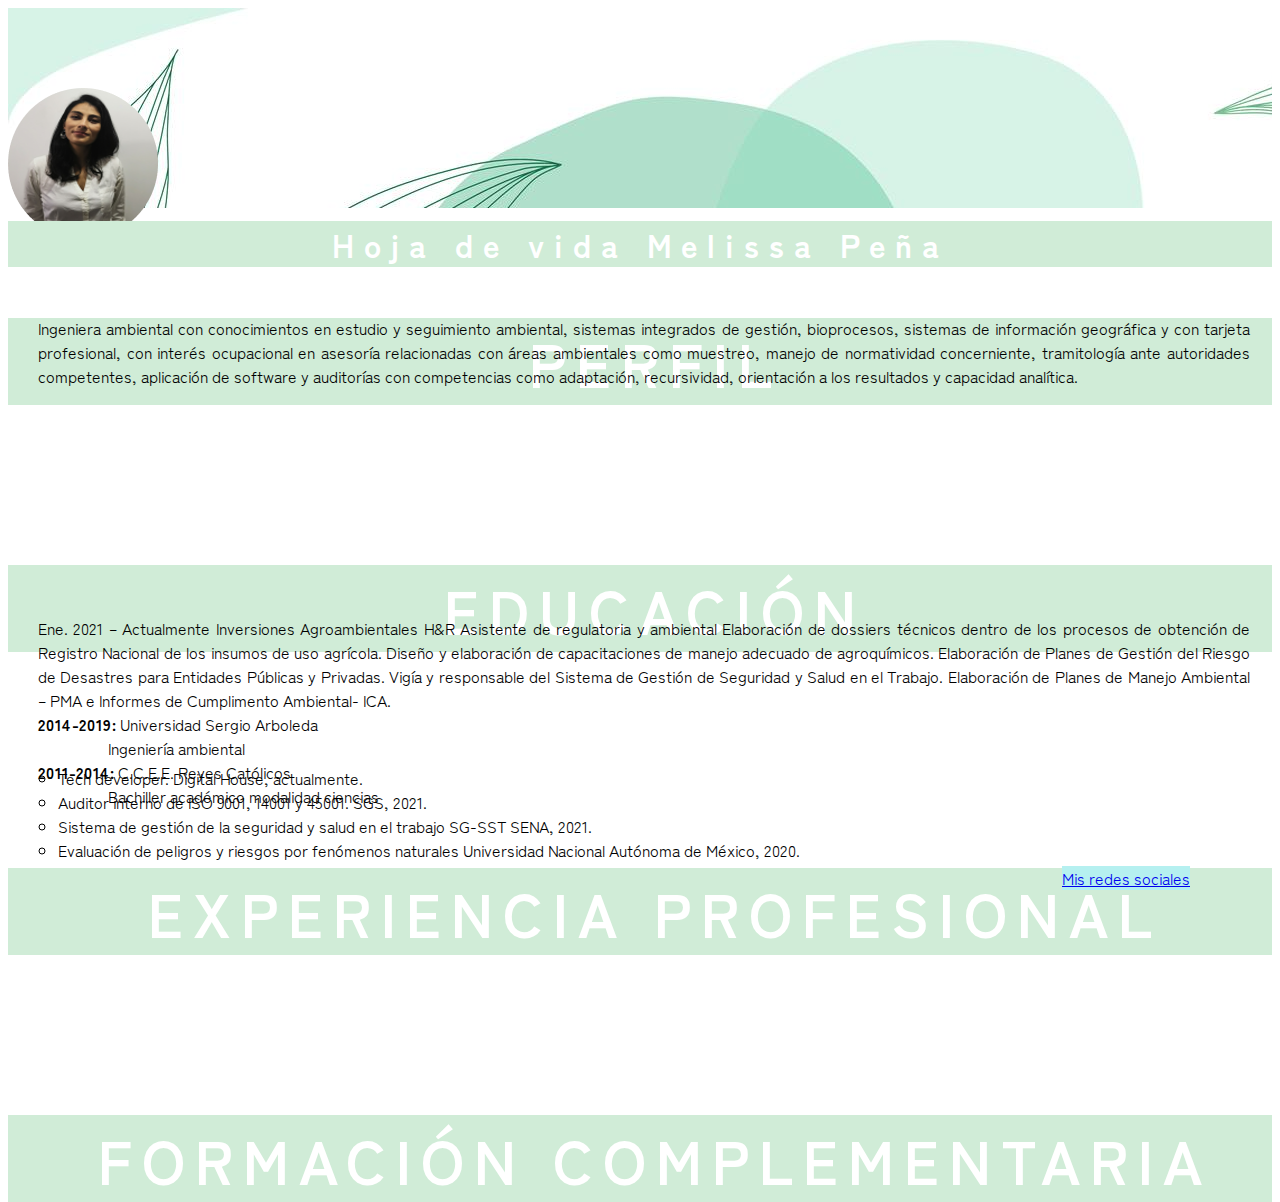
<file: CV/index.html>
<!DOCTYPE html>
<html lang="es">
<head>
    <meta charset="UTF-8">
    <meta http-equiv="X-UA-Compatible" content="IE=edge">
    <meta name="viewport" content="width=device-width, initial-scale=1.0">
    <link rel="preconnect" href="https://fonts.googleapis.com">
    <link rel="preconnect" href="https://fonts.gstatic.com" crossorigin>
    <link href="https://fonts.googleapis.com/css2?family=Zen+Kaku+Gothic+New:wght@300&display=swap" rel="stylesheet">
    <link href="css/style.css" rel="stylesheet">
    <title>Resumen de vida</title>
</head>

<body>
   
    <header>
        <div class="banner">
        <div class="foto"><img src="img/Imagen1.png" alt="Foto perfil" id="Foto CV"></div>
        <h1>Hoja de vida Melissa Peña</h1>
        </div>
    </header> 

    <main>
        <h3 class="title1">PERFIL</h3>
        <p class="p1">Ingeniera ambiental con conocimientos en estudio y seguimiento ambiental,
            sistemas integrados de gestión, bioprocesos, sistemas de información
            geográfica y con tarjeta profesional, con interés ocupacional en asesoría
            relacionadas con áreas ambientales como muestreo, manejo de
            normatividad concerniente, tramitología ante autoridades competentes,
            aplicación de software y auditorías con competencias como adaptación,
            recursividad, orientación a los resultados y capacidad analítica.</p>

        <h3 class="title2">EDUCACIÓN</h3>

            <ul class="p2" type="none">
                <li><span class="negrita">2014-2019: </span><span>Universidad Sergio Arboleda </br><article>Ingeniería ambiental</article></span></li>
                
                <li><span class="negrita">2011-2014: </span><span>C.C.E.E. Reyes Católicos </br><article> Bachiller académico modalidad ciencias</article></span></li>
            </ul>

        <h3 class="title3">Experiencia profesional</h3>
      
            <p class="p3">
                Ene. 2021 – Actualmente
                Inversiones Agroambientales H&R Asistente de regulatoria y ambiental
                Elaboración de dossiers técnicos dentro de los procesos de obtención de
                Registro Nacional de los insumos de uso agrícola. Diseño y elaboración de
                capacitaciones de manejo adecuado de agroquímicos. Elaboración de Planes
                de Gestión del Riesgo de Desastres para Entidades Públicas y Privadas. Vigía
                y responsable del Sistema de Gestión de Seguridad y Salud en el Trabajo.
                Elaboración de Planes de Manejo Ambiental – PMA e Informes de
                Cumplimento Ambiental- ICA.</p>
               

        <h3 class="title4">Formación complementaria</h3>
           
                <ul type="circle" class="p4">
                <li>Tech developer. Digital House, actualmente. </li>
                <li>Auditor interno de ISO 9001, 14001 y 45001.
                SGS, 2021.</li>
                <li>Sistema de gestión de la seguridad y salud en el trabajo SG-SST
                SENA, 2021.</li>
                <li>Evaluación de peligros y riesgos por fenómenos naturales
                Universidad Nacional Autónoma de México, 2020.</li>
                </ul>
    </main>
    <footer class="enlace">
        <a href="Redes.html"> Mis redes sociales</a>

    </footer>   




</body>
</html>
</file>
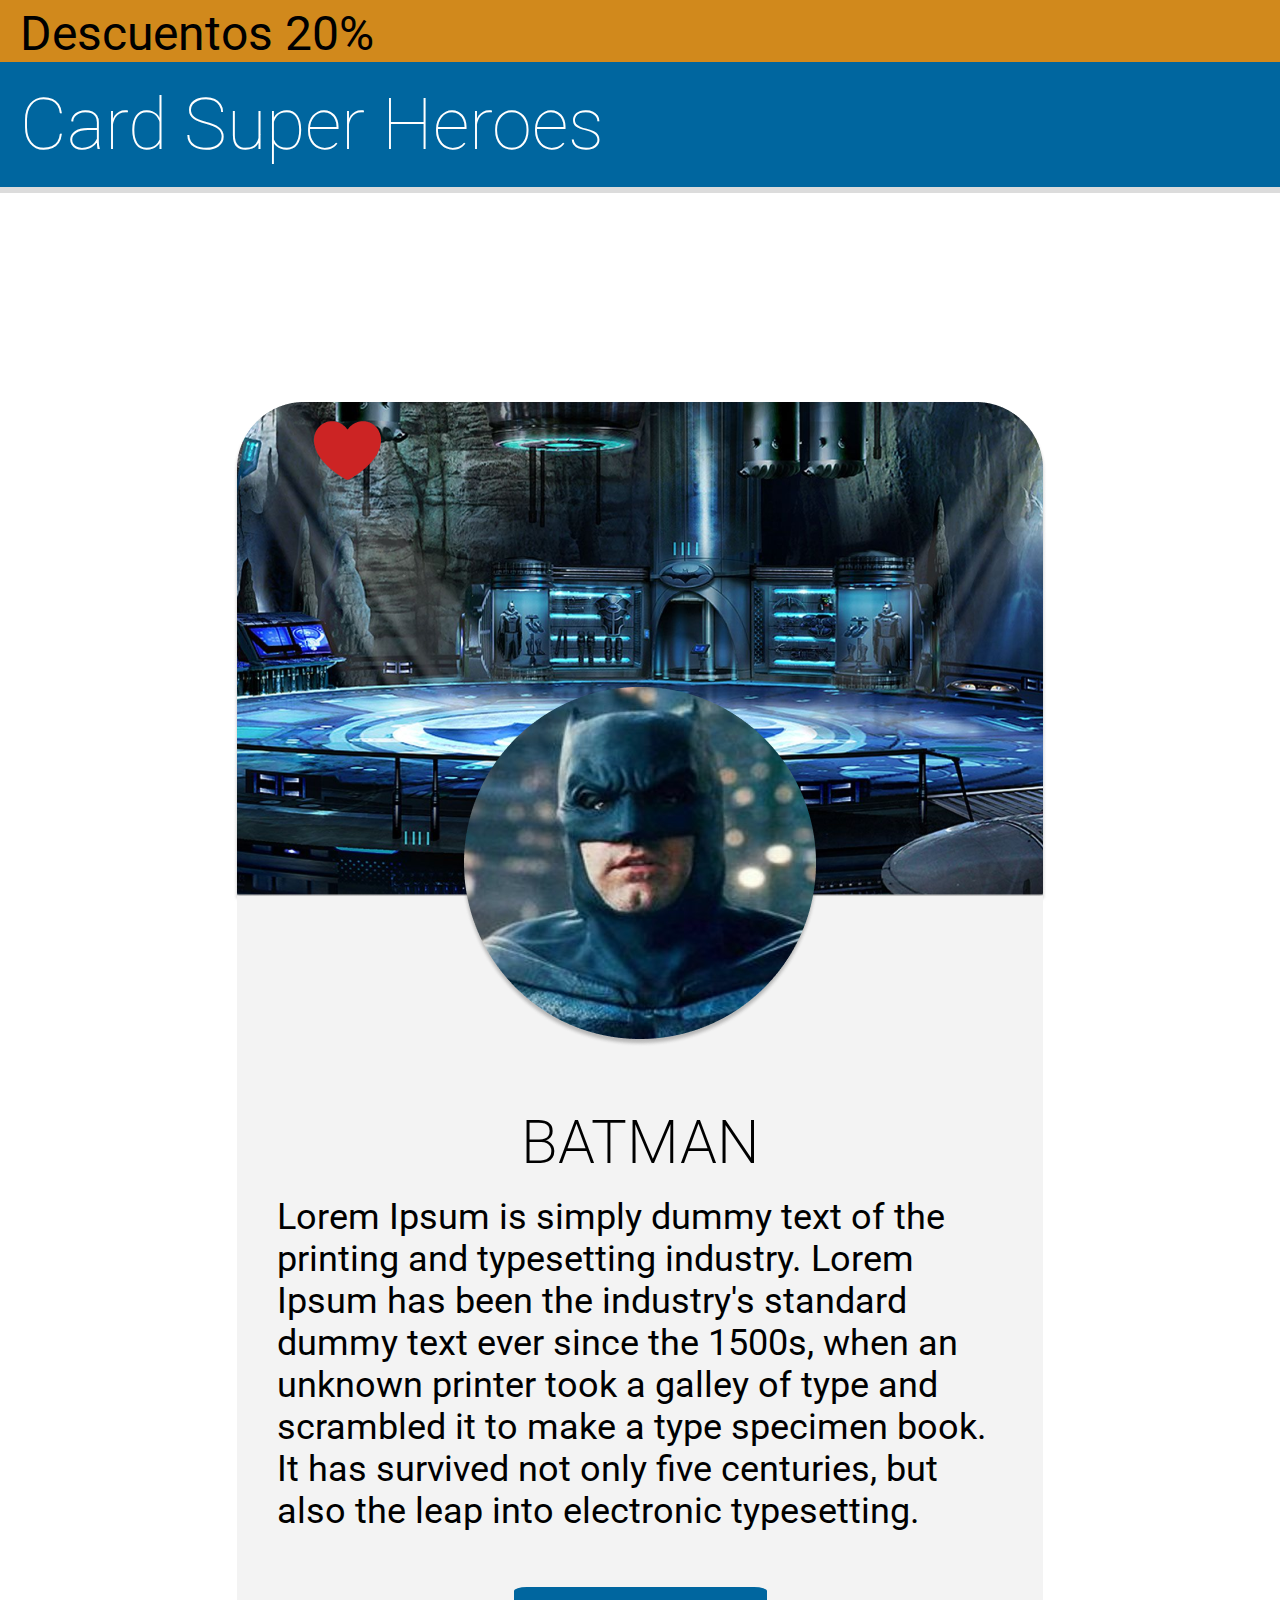
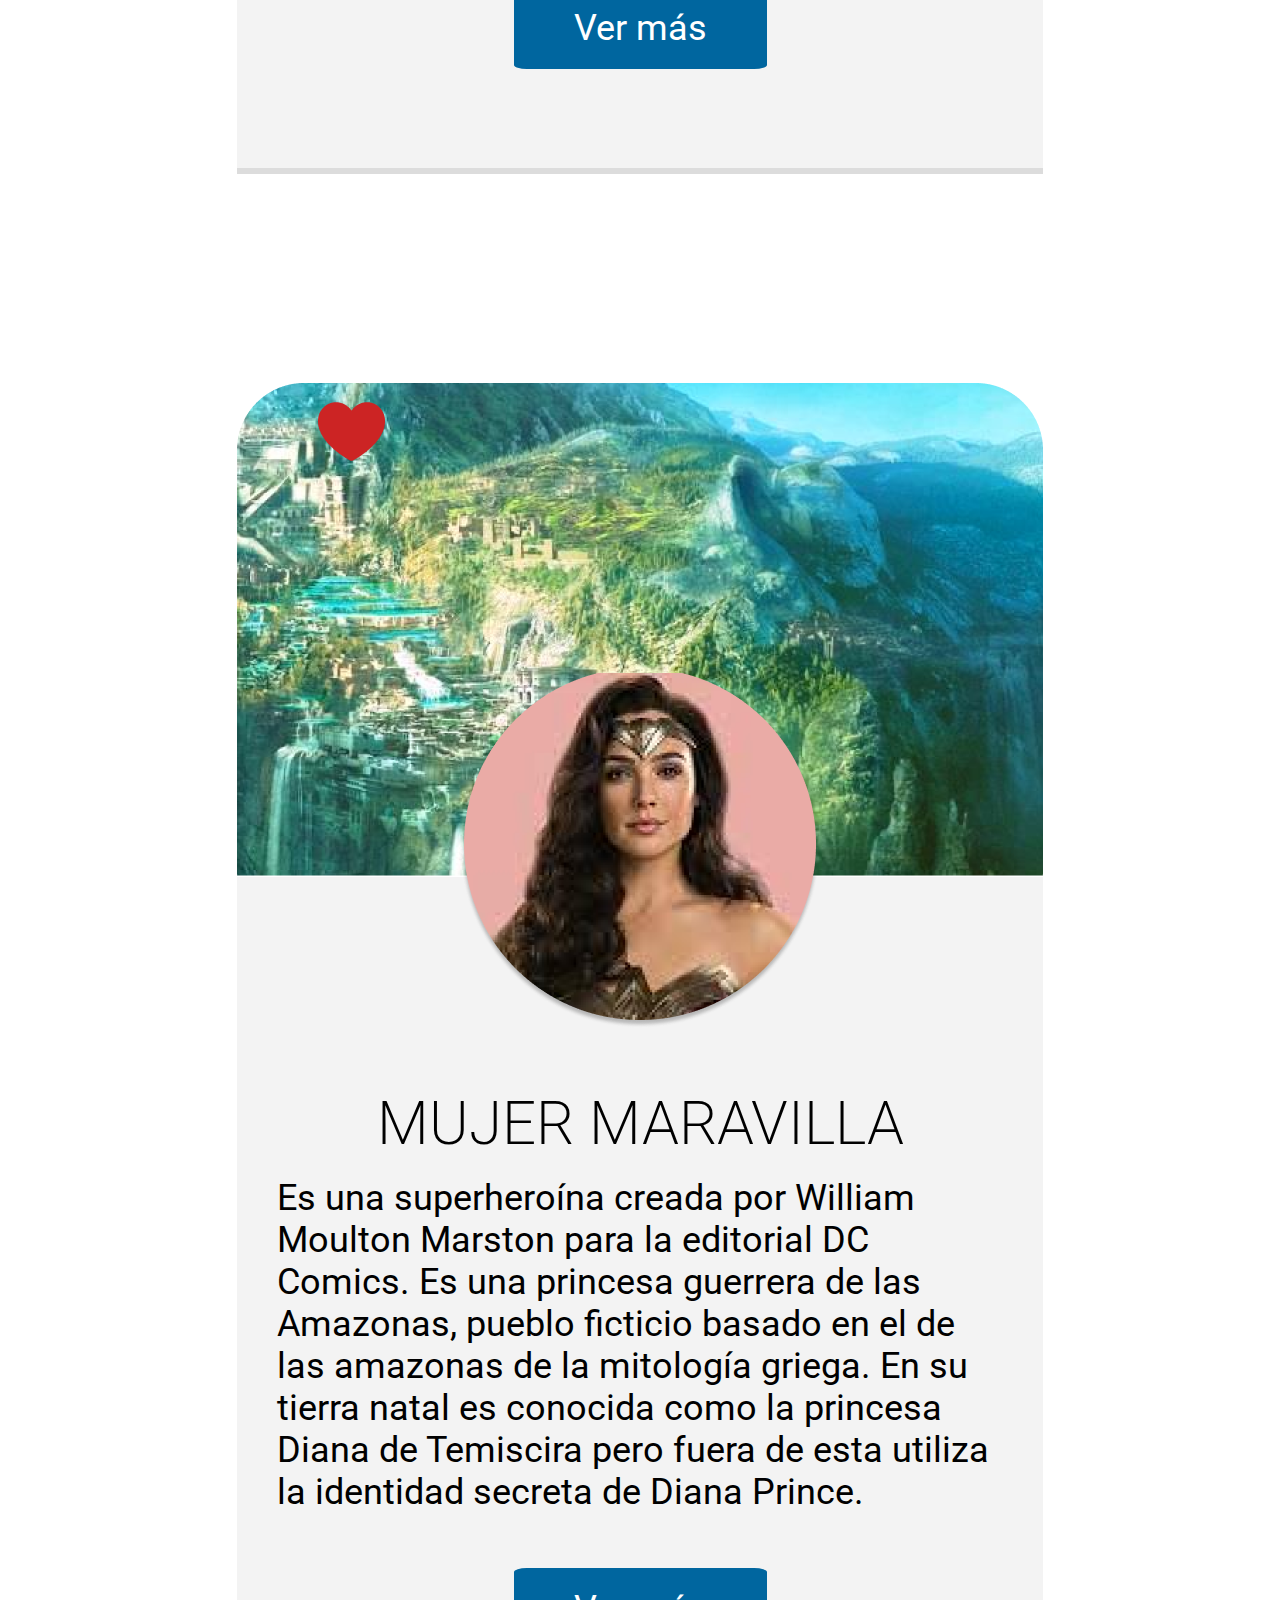
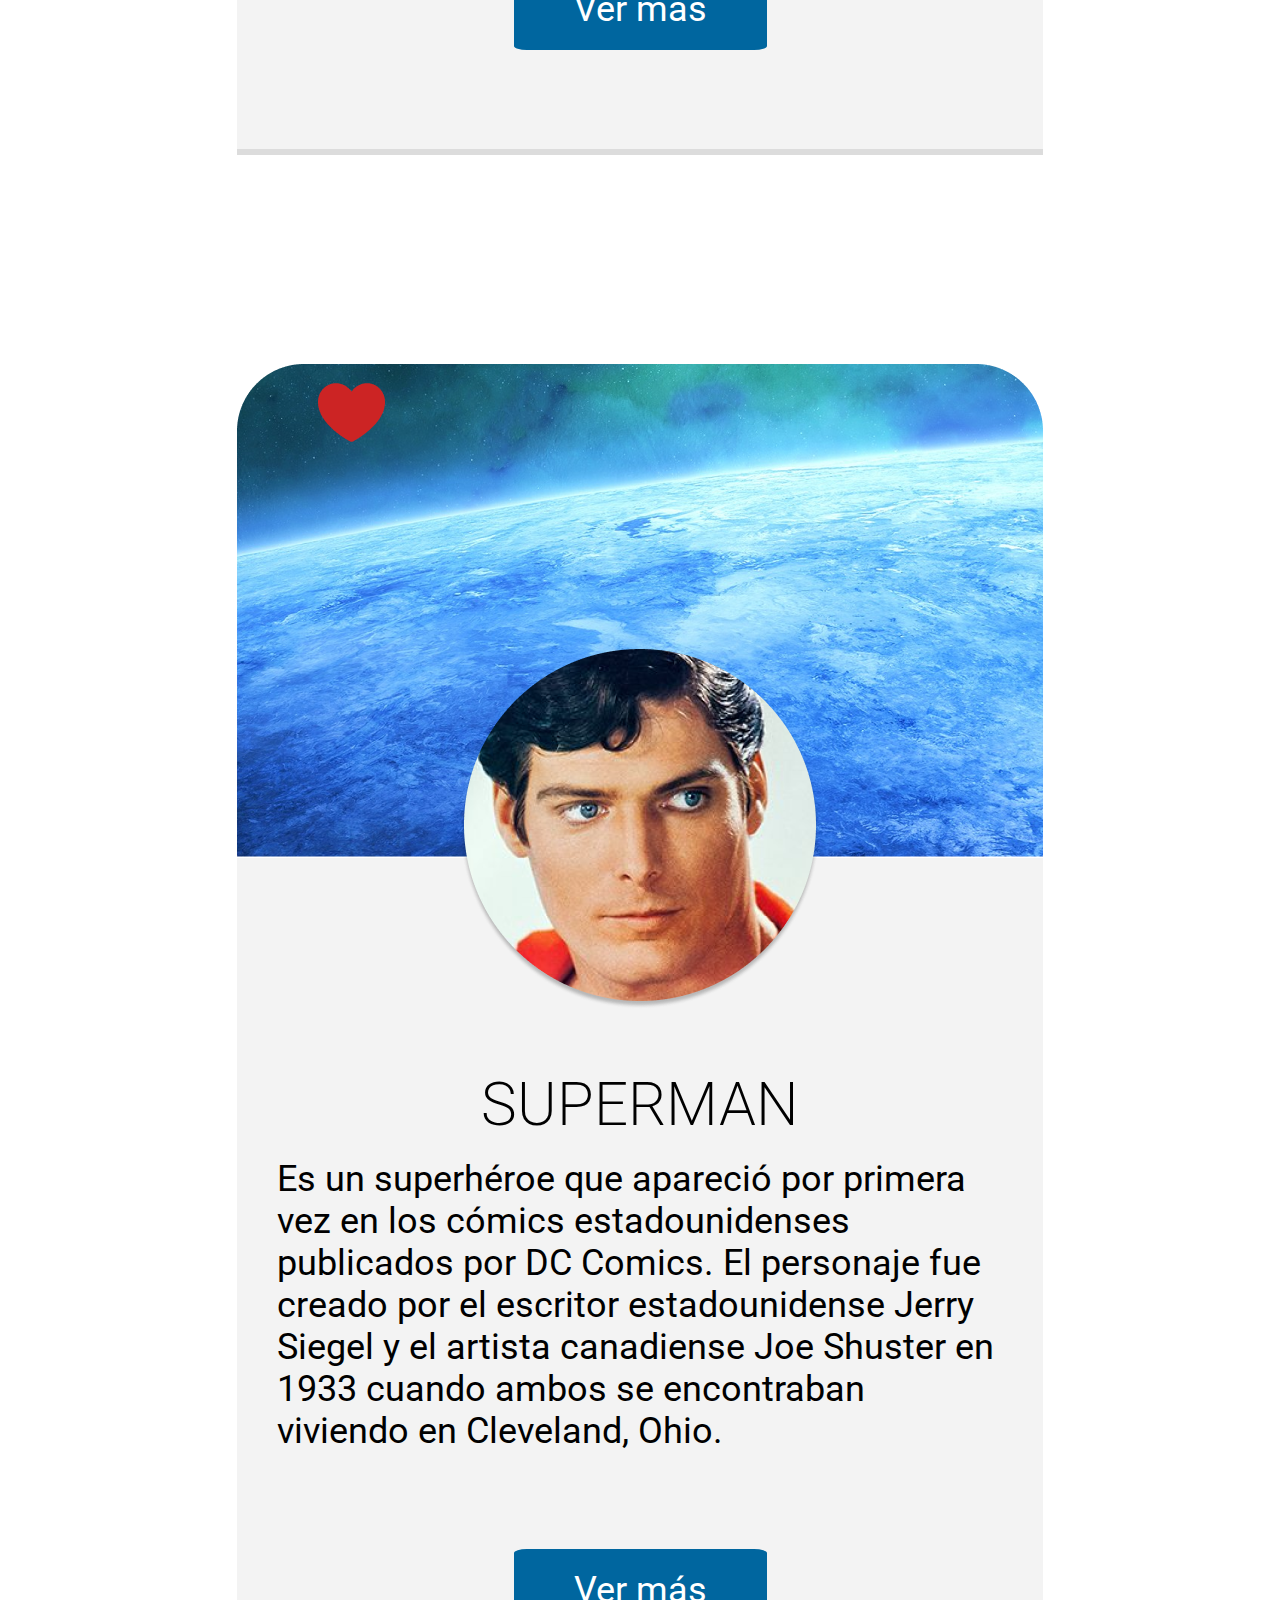
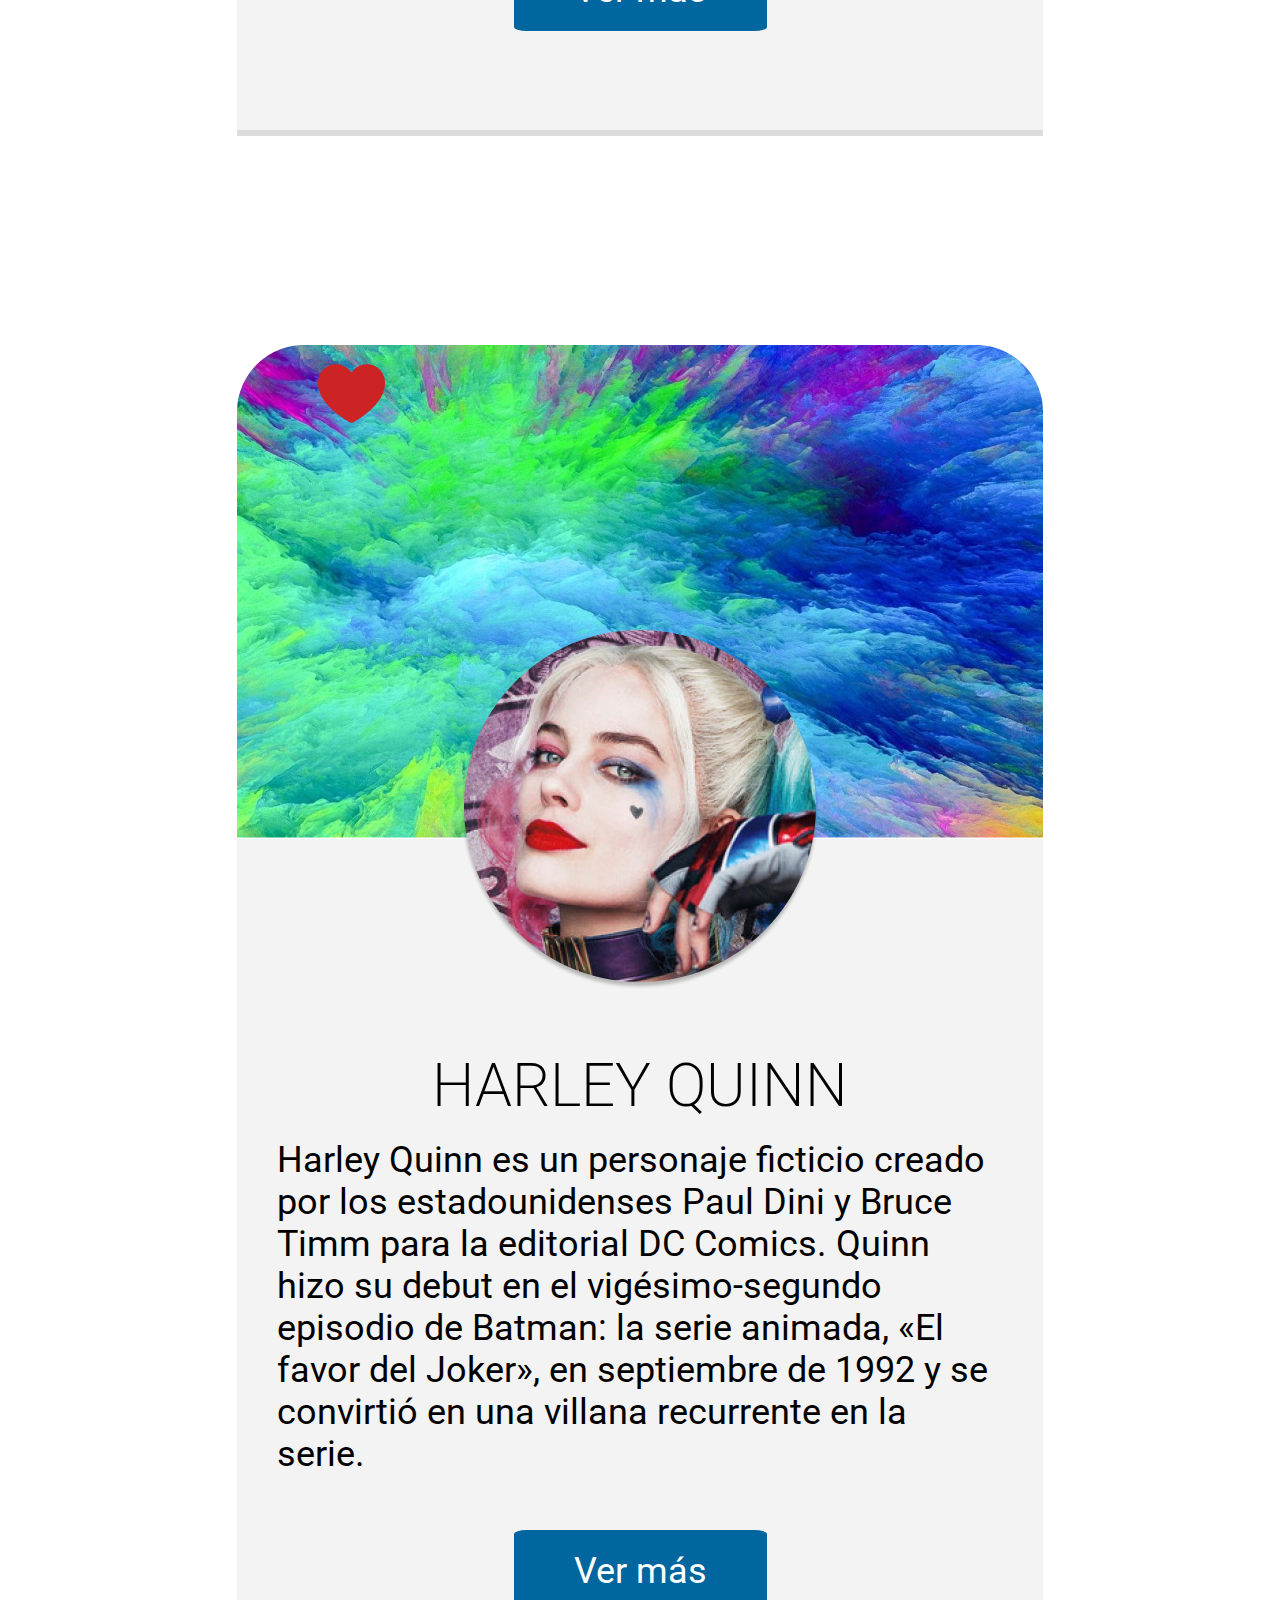
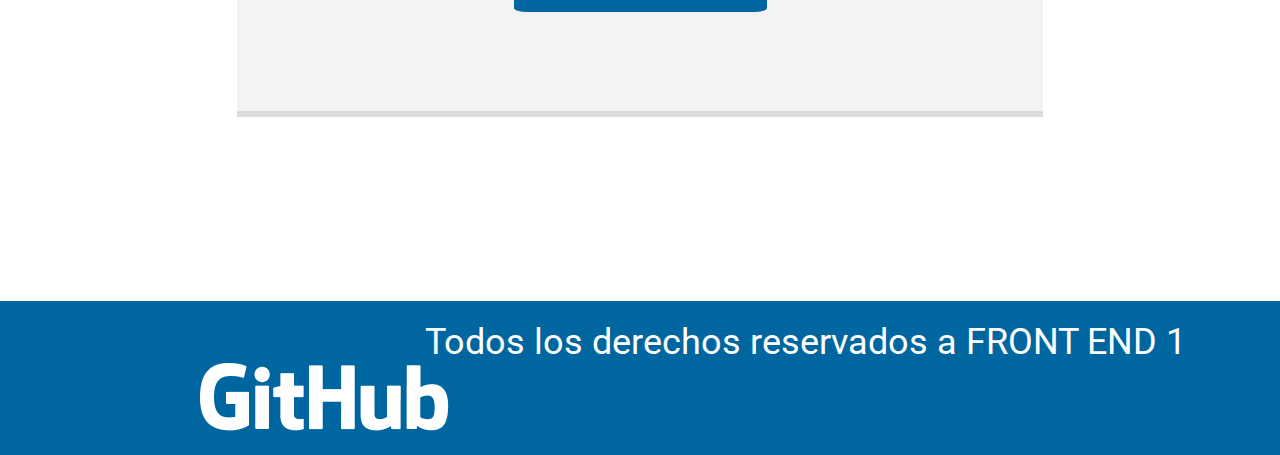
<file: Heroes/index.html>
<!DOCTYPE html>
<html lang="es">
<head>
    <meta charset="UTF-8">
    <meta http-equiv="X-UA-Compatible" content="IE=edge">
    <meta name="viewport" content="width=device-width, initial-scale=1.0">
    <title>Heroes</title>
    <link href="css/style.css" rel="stylesheet">
</head>

<body>
    <header>
        <div class="dcto">Descuentos 20%</div>
        <h1>Card Super Heroes</h1>
    </header>
            
    <main>
        <div class="bloque">
           
            <section>
                <h2>BATMAN</h2>
                <div class="back">
                    <img src="./img/fondoBatman.png">
                </div>    
                <div class="profile">
                    <img  src="./img/perfilBatmaN.png">
                </div>
                <div class="heart">
                    <img src="./img/heart.png">
                </div>
                
                <p>
                    Lorem Ipsum is simply dummy text of the printing and typesetting industry. Lorem Ipsum has been the industry's standard dummy text ever since the 1500s, when an unknown printer took a galley of type and scrambled it to make a type specimen book. It has survived not only five centuries, but also the leap into electronic typesetting.
                </p>
                <button>Ver más</button>
            </section>
        
            <section>
                <h2>MUJER MARAVILLA</h2>
                <div class="back">
                    <img src="./img/fondoMaravilla.png">
                </div>
                    <div class="profile">
                    <img src="./img/perfilMaravilla.png">
                </div>
                <div class="heart">
                    <img src="./img/heart.png">
                </div>
                <p>
                Es una superheroína creada por William Moulton Marston para la editorial DC Comics. Es una princesa guerrera de las Amazonas, pueblo ficticio basado en el de las amazonas de la mitología griega. En su tierra natal es conocida como la princesa Diana de Temiscira pero fuera de esta utiliza la identidad secreta de Diana Prince. 
                </p>
                <button>Ver más</button>
            </section>
        </div>
        <div class="bloque">
            <section>
                <h2>SUPERMAN</h2>
                <div class="back">
                    <img src="./img/fondoSuper.png">
                </div>
                <div class="profile">
                    <img src="./img/perfilSuper.png">
                </div>
                <div class="heart">
                    <img src="./img/heart.png">
                </div>
                <p>
                    Es un superhéroe que apareció por primera vez en los cómics estadounidenses publicados por DC Comics. ​
                    El personaje fue creado por el escritor estadounidense Jerry Siegel y el artista canadiense Joe Shuster en 1933 cuando ambos se encontraban viviendo en Cleveland, Ohio.
                </p>
                <button>Ver más</button>
            </section>
            <section class="none">
                <h2>HARLEY QUINN</h2>
                <div class="back">
                    <img src="./img/FondoHarley.png">
                </div>
                    <div class="profile">
                    <img src="./img/perfilHarley.png">
                </div>
                <div class="heart">
                     <img src="./img/heart.png">
                </div>
                <p>
                    Harley Quinn es un personaje ficticio creado por los estadounidenses Paul Dini y Bruce Timm para la editorial DC Comics. Quinn hizo su debut en el vigésimo-segundo episodio de Batman: la serie animada, «El favor del Joker», en septiembre de 1992 y se convirtió en una villana recurrente en la serie.
                </p>
                <button>Ver más</button>
            </section>
        </div>
          
    </main>
    <footer>
        <div class="final">
            <article>Todos los derechos reservados a FRONT END 1</article>
        </div>
      
        <div class="git">
                <img src="./img/Vector.png" alt="GitHub">
        </div>

        
    </footer>

</body>
</html>
</file>
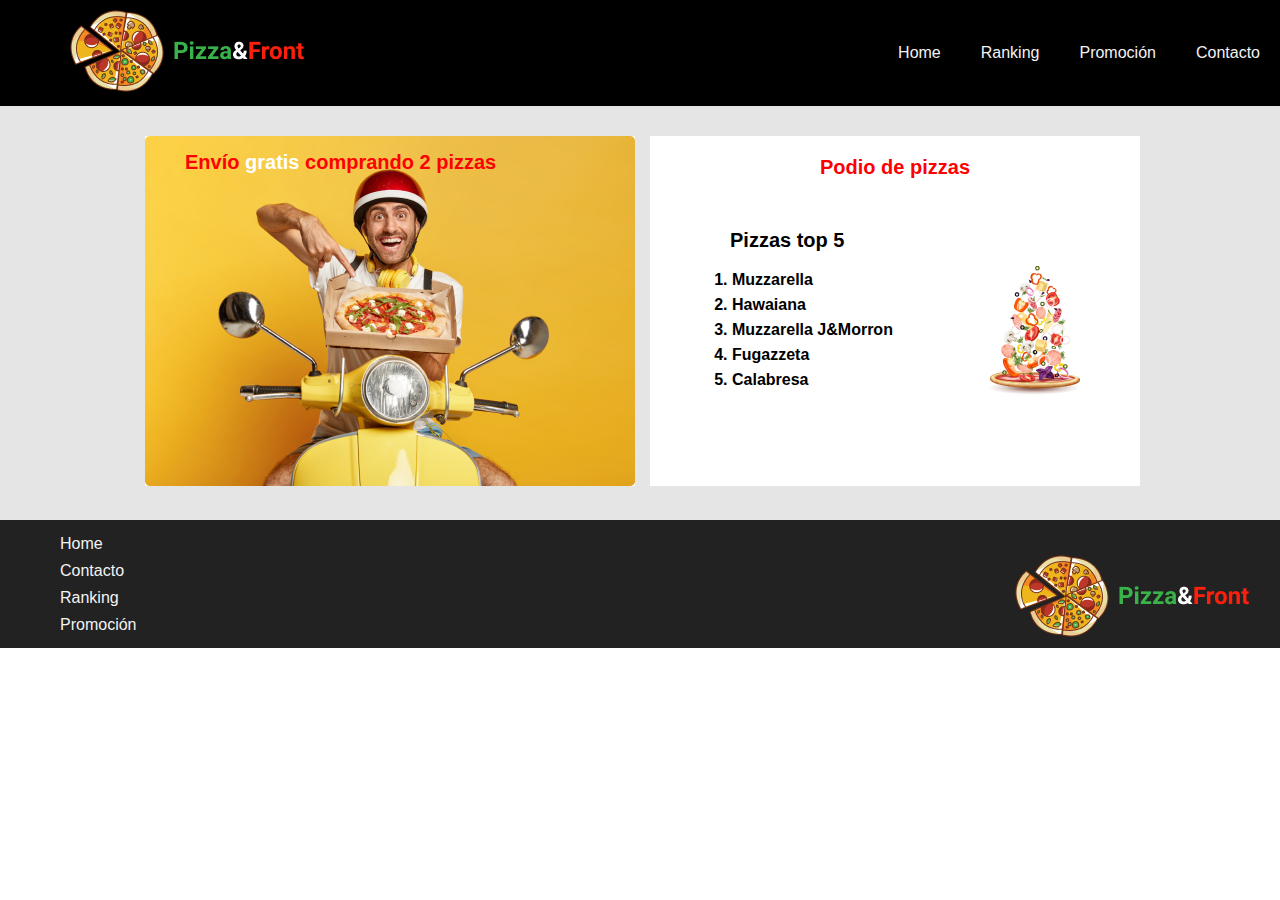
<file: Pizza/index.html>
<!DOCTYPE html>
<html lang="es">
<head>
    <title>Pizza</title>
    <meta charset="UTF-8">
    <meta http-equiv="X-UA-Compatible" content="IE=edge">
    <meta name="viewport" content="width=device-width, initial-scale=1.0">
    <link href="./css/style.css" rel="stylesheet">
    <link rel="stylesheet" href="https://use.fontawesome.com/releases/v5.15.2/css/all.css">
</head>
<body>
    <header>
        <div class="logo">
            <img src="./img/Logo.png" alt="Logo empresa">
        </div>
        <nav class="cabeza">
             <ul class="menu" type="none">
                <li>Home </li>
                <li>Ranking </li>
                <li>Promoción </li>
                <li>Contacto </li>
             </ul>
        </nav>
    
    </header>

    <main>
        <div id="nucleo">
            <div id=nucleo2>
            <section class="izquierda">
                <img src="./img/delivery.jpg" alt="delivery">
                <article class="oferta">Envío <span>gratis</span> comprando 2 pizzas</article>
             
            </section>
            <section class="derecha">
                <article class="podio">Podio de pizzas
                </article>
                <article class="top">Pizzas top 5</article>
                <ol type="1" class="lista">
                    <li>Muzzarella</li>
                    <li>Hawaiana</li>
                    <li>Muzzarella J&Morron</li>
                    <li>Fugazzeta</li>
                    <li>Calabresa</li>
                </ol>
                <img src="./img/PizzaFalling.jpg" class="fall" alt="delivery">

                
            </section>
            </div>
        </div>


    </main>


    <footer>
        <ul class="menufooter" type="none">
            <li>Home </li>
            <li>Contacto </li>
            <li>Ranking </li>
            <li>Promoción</li>
            
           
        <div class="foot">
        <img src="./img/Logo.png" alt="foto" class="logo2">
        </div>
            
            
        </footer>
</body>
</html>
</file>
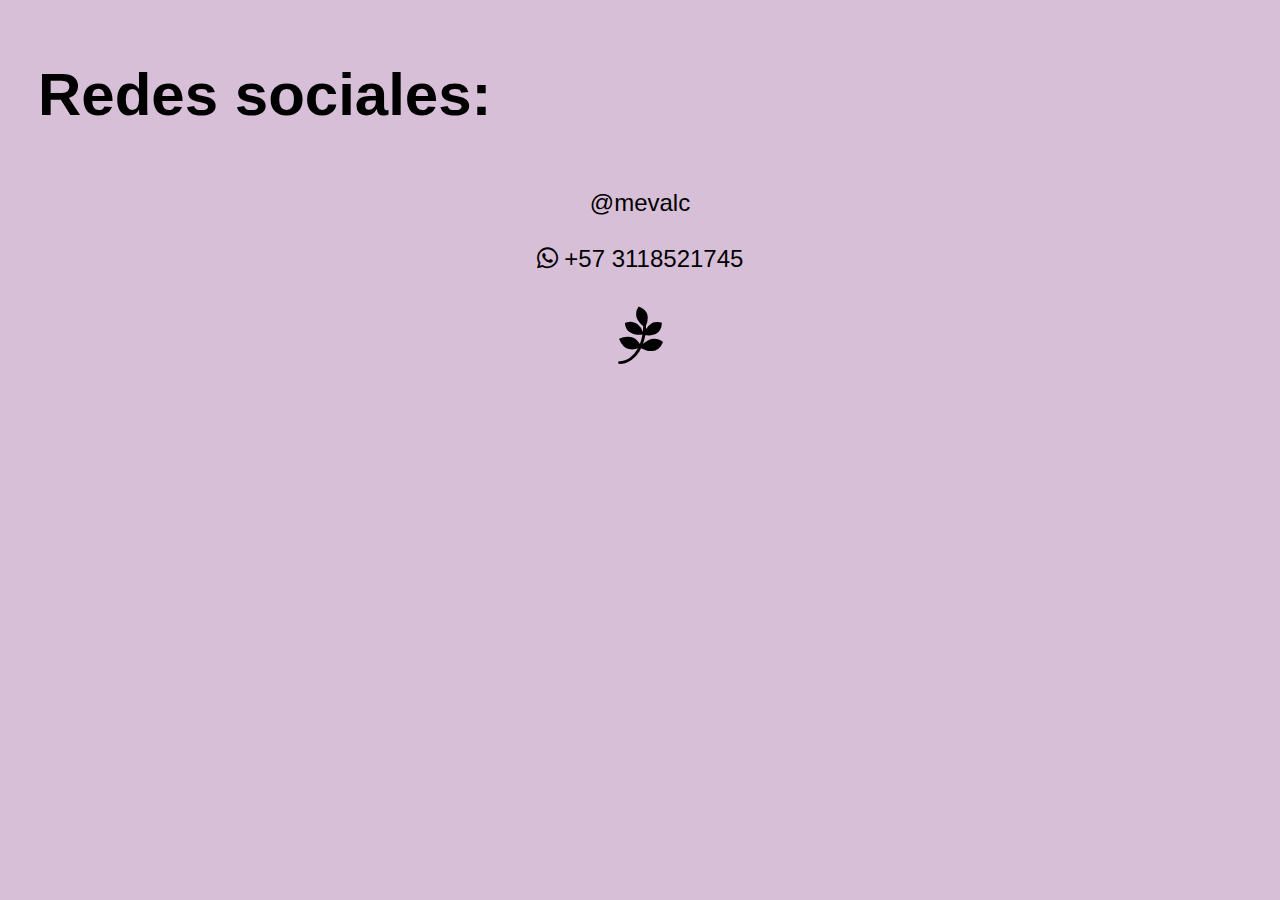
<file: CV/Redes.html>
<!DOCTYPE html>
<html lang="en">
<head>
    <meta charset="UTF-8">
    <meta http-equiv="X-UA-Compatible" content="IE=edge">
    <meta name="viewport" content="width=device-width, initial-scale=1.0">
    <title>Redes</title>
    <link href="css/style.css" rel="stylesheet">
    <link rel="stylesheet" href="https://use.fontawesome.com/releases/v5.15.2/css/all.css">
</head>
<body class="redes">
    <head><h3>Redes sociales:</h3></head>
    <main>
    <div class="social" <i class="fab fa-instagram"></i> @mevalc <br></br>
        <i class="fab fa-whatsapp"></i> +57 3118521745
    </div>
    </main>
    <footer class="foot2">
        <i class="fab fa-pagelines"></i>
    </footer>
</body>
</html>
</file>
<file: CV/css/style.css>
html{
    font-family:'Zen Kaku Gothic New', sans-serif;
}
.banner{
    background-image: url('../img/hoja2.jpg');
    height: 200px;
    background-repeat: no-repeat;
}

.foto{
    position: relative;
    top:80px;
    }

h1{
    color: white;
    position: relative; 
    top:36px;
    text-align:center;
    background-color: rgb(208, 236, 215);
    letter-spacing: 10px; 
}

.title1{
    background-color: rgb(208, 236, 215);
    color: white;
    letter-spacing: 10px;
    position:relative;
    top:50px;
    text-align: center;
} 

.p1{
    box-sizing: border-box;
    position: absolute;
    top:300px;
    text-align: justify;
    padding: 0px 30px; 
}

.title2{
    background-color: rgb(208, 236, 215);
    color: white;
    letter-spacing: 10px;
    position:relative;
    top:150px;
    text-align: center;
}
.p2{
    box-sizing: border-box;
    position: relative;
    top:150px;
    text-align: justify;
    padding-left: 30px;
}
.negrita{
    font-weight: bold;
}
article{
    padding-left: 70px;
}
ul{
    padding-left: 10px;
}
.title3{
    background-color: rgb(208, 236, 215);
    color: white;
    font-style: uppercase;
    letter-spacing: 10px;
    position:relative;
    top:150px;
    text-align: center;
    text-transform: uppercase;
}
.p3{
    box-sizing: border-box;
    position: absolute;
    top:600px;
    text-align: justify;
    padding: 0px 30px;
}

.title4{
    background-color: rgb(208, 236, 215);
    color: white;
    font-style: uppercase;
    letter-spacing: 10px;
    position:relative;
    top:250px;
    text-align: center;
    text-transform: uppercase;
}

.p4{
    box-sizing: border-box;
    position: absolute;
    top:750px;
    text-align: justify;
    padding-left: 50px;
    padding-right: 10px;
}

.enlace{ 
    position: absolute;
    bottom: 10px;
    right: 10vh;
    background-color: rgb(181, 240, 240);
   
}
.redes{
   font-size: 24px;
   background-color: thistle;
}

main div.social{
    text-align: center;
}

h3{
    padding-left: 30px;
    font-size: 60PX;
}

.foot2{
    text-align: center;
    font-size: 60px;
    padding-top: 30px;
}
</file>
<file: Heroes/css/style.css>
@import url('https://fonts.googleapis.com/css2?family=Roboto&display=swap');
*{ 
    margin:0;	
    box-sizing: border-box;	  
    font-family:'Roboto', sans-serif;
}

div.dcto{
    background-color:#D1891C;
    font-size: 48px;  
    font-weight: 400;
    padding-top:5px;
    padding-left:20px; 
}
h1{
    background-color: #00669F;
    font-size:72px;  
    padding: 20px;
    color: #FFFFFF;
    font-weight: lighter;
    box-shadow: 0px 6px 0px gainsboro;
}

main{ 
    display: flex;
    flex-direction: column;
    
}

div.bloque{
    display: flex;
    justify-content: space-around;
    flex-wrap: wrap;
    align-items: center;
    
}

div.bloque section{
    display: flex;
    flex-wrap: wrap;    
    flex-direction: column;
    align-items: center;
    position: relative;
    margin-top: 150px;    
}

section h2{
    position: absolute;
    top:750px;
    font-size:60px;  
    padding: 20px;
    font-weight: 250;
    text-align: center;
    z-index: 2;
}

div.profile{
    position: absolute;
    top: 350px;
    z-index: 1;
}


div.heart{
    position: absolute;
    top: 80px;
    left: 10%;  
    /*También lo intenté con self align start*/   
}

div.back {
    position: relative;
    top:65px;
}

p{
    font-size: 36px;
    width: 806px;
    height: 872px;
    padding: 300px 40px 150px;
    background-color:#F3F3F3;
    position: relative;
    box-shadow: 0px 6px 0px gainsboro;
}

button{
    color: white;
    position: absolute;
    top:1250px;
    
    font-size: 36px;
    background-color:#00669F;
    padding:20px 60px;
    border:none;
    border-radius:5%;
}

footer{  
   background-color: #00669F;
   padding: 20px;
   display: flex;
   flex-wrap: wrap;
   align-items: center;
   margin-top: 190px; 
}

footer div.final{
    font-size: 36px;
    color: #FFFFFF;
    padding-left: 45vh;   
}

footer div.git{
  padding-left: 20vh;    
}

@media(max-width: 829px){
    
    .main{
        width: 50%;
    }
    main div section.none {
        display: none;
        
    }
 }
</file>
<file: Pizza/css/style.css>
*{
    box-sizing: border-box;	
    margin:0;
    font-family:'Roboto', sans-serif;
}
@import url('https://fonts.googleapis.com/css2?family=Roboto&display=swap');

header{
    display: flex; 
    background-color: black;
    color: #F3F3F3;
    padding: 10px 0px 10px 70px;
    justify-content: space-between;
    box-shadow: 0px 4px 4px gray;
} 

nav.cabeza{
    display: flex;
}
/*  */
ul.menu{ 
   display: flex;
   flex-wrap: wrap;
   align-self: center;
   font-size: 16px;
}

ul li{
   margin: 20px;
}

section.izquierda{
    position: relative;
    display: inline-block;
    margin: 30px 15px;
    
}
span{
    color: white;
}

.oferta{
    position: absolute;
    top: 15px;
    padding-left: 40px;
    font-weight: bold;
    color:red;
    font-size: 20px;
}
section.derecha{
   
    display:inline-block;
    margin-top: 30px;
    box-sizing: border-box;
    width: 490px;
    height: 350px;
    background-color:#FFFFFF;
    position: absolute;
        
}
.podio{
    color: red;
    font-size: 20px;
    font-weight: bold;
    display: flex;
    flex-wrap: wrap;
    justify-content: center;
    padding-top: 20px ;  
}
.top{
    font-weight: bold;
    color: black;
    font-size: 20px;
    position: relative;
    left: 80px;
    top: 50px;
    margin-bottom: 10px;
}
.lista{
    font-weight: bold;
    font-size: 16px;
    line-height: 25px;
    position: relative;
    top: 55px;
    left: 42px;
}
.fall{
       position: absolute;
       top: 130px;
       right:60px;
    
}
#nucleo{
    background-color:#E5E5E5;
    padding-left: 50px;
    position: relative;
   
}
#nucleo2{
    padding-left: 80px;
}
footer{
    background-color: #222222;
    display: flex; 
    color: #F3F3F3;
     justify-content: space-between;
    position: relative;
    line-height: 7px;
    
}
.foot{
   position:absolute;
   top: 35px;
   right: 30px;

}
</file>
